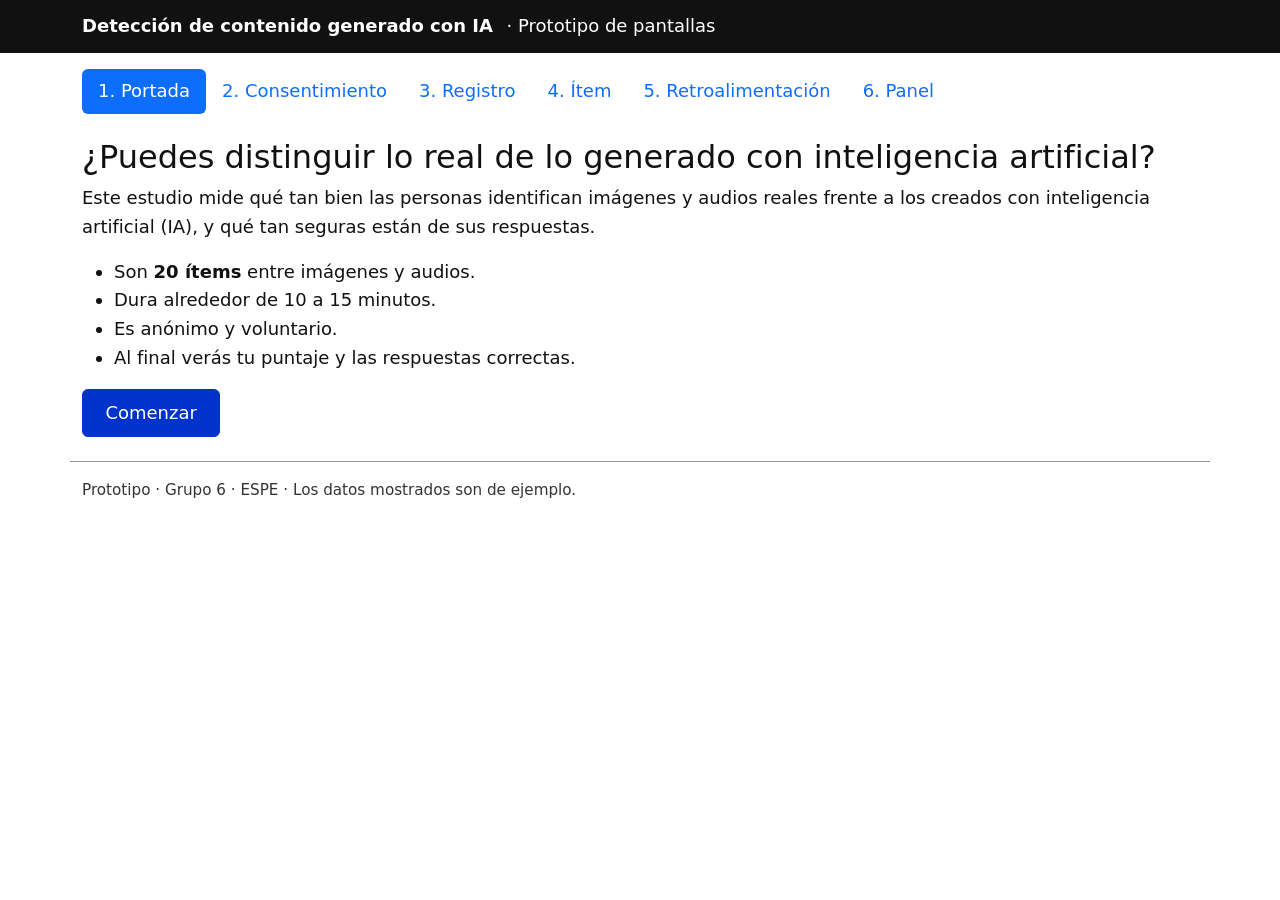
<file: public/prototipo/index.html>
<!DOCTYPE html>
<html lang="es">
<head>
  <meta charset="utf-8">
  <meta name="viewport" content="width=device-width, initial-scale=1">
  <title>Portada · Prototipo</title>
  <link href="https://cdn.jsdelivr.net/npm/bootstrap@5.3.3/dist/css/bootstrap.min.css" rel="stylesheet">
  <link href="../assets/estilo.css" rel="stylesheet">
</head>
<body>
  <a class="salto" href="#contenido">Saltar al contenido</a>
  <header class="barra"><div class="container"><strong>Detección de contenido generado con IA</strong> <span class="ms-2">· Prototipo de pantallas</span></div></header>
  <nav class="container pt-3" aria-label="Pantallas del prototipo"><ul class="nav nav-pills flex-wrap"><li class="nav-item"><a class="nav-link active" aria-current="page" href="index.html">1. Portada</a></li><li class="nav-item"><a class="nav-link" href="consentimiento.html">2. Consentimiento</a></li><li class="nav-item"><a class="nav-link" href="registro.html">3. Registro</a></li><li class="nav-item"><a class="nav-link" href="item.html">4. Ítem</a></li><li class="nav-item"><a class="nav-link" href="retroalimentacion.html">5. Retroalimentación</a></li><li class="nav-item"><a class="nav-link" href="panel.html">6. Panel</a></li></ul></nav>
  <main id="contenido" class="container py-4" tabindex="-1">
    <h1 class="h2">¿Puedes distinguir lo real de lo generado con inteligencia artificial?</h1>
    <p>Este estudio mide qué tan bien las personas identifican imágenes y audios reales frente a los creados con inteligencia artificial (IA), y qué tan seguras están de sus respuestas.</p>
    <ul>
      <li>Son <strong>20 ítems</strong> entre imágenes y audios.</li>
      <li>Dura alrededor de 10 a 15 minutos.</li>
      <li>Es anónimo y voluntario.</li>
      <li>Al final verás tu puntaje y las respuestas correctas.</li>
    </ul>
    <a class="btn btn-primary" href="consentimiento.html">Comenzar</a>
  </main>
  <footer class="container py-3 pie">Prototipo · Grupo 6 · ESPE · Los datos mostrados son de ejemplo.</footer>
</body>
</html>
</file>
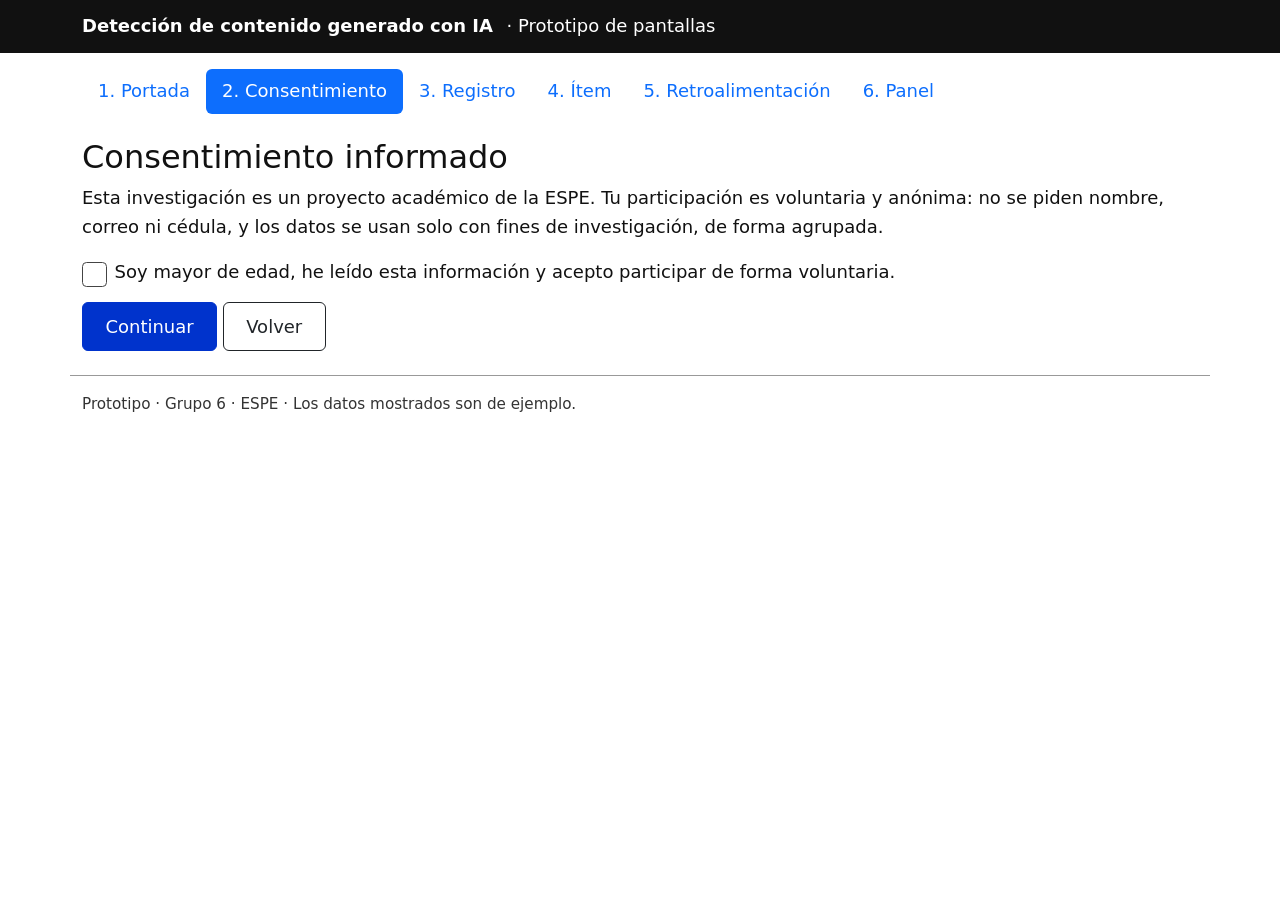
<file: public/prototipo/consentimiento.html>
<!DOCTYPE html>
<html lang="es">
<head>
  <meta charset="utf-8">
  <meta name="viewport" content="width=device-width, initial-scale=1">
  <title>Consentimiento · Prototipo</title>
  <link href="https://cdn.jsdelivr.net/npm/bootstrap@5.3.3/dist/css/bootstrap.min.css" rel="stylesheet">
  <link href="../assets/estilo.css" rel="stylesheet">
</head>
<body>
  <a class="salto" href="#contenido">Saltar al contenido</a>
  <header class="barra"><div class="container"><strong>Detección de contenido generado con IA</strong> <span class="ms-2">· Prototipo de pantallas</span></div></header>
  <nav class="container pt-3" aria-label="Pantallas del prototipo"><ul class="nav nav-pills flex-wrap"><li class="nav-item"><a class="nav-link" href="index.html">1. Portada</a></li><li class="nav-item"><a class="nav-link active" aria-current="page" href="consentimiento.html">2. Consentimiento</a></li><li class="nav-item"><a class="nav-link" href="registro.html">3. Registro</a></li><li class="nav-item"><a class="nav-link" href="item.html">4. Ítem</a></li><li class="nav-item"><a class="nav-link" href="retroalimentacion.html">5. Retroalimentación</a></li><li class="nav-item"><a class="nav-link" href="panel.html">6. Panel</a></li></ul></nav>
  <main id="contenido" class="container py-4" tabindex="-1">
    <h1 class="h2">Consentimiento informado</h1>
    <p>Esta investigación es un proyecto académico de la ESPE. Tu participación es voluntaria y anónima: no se piden nombre, correo ni cédula, y los datos se usan solo con fines de investigación, de forma agrupada.</p>
    <form action="registro.html">
      <div class="form-check mb-3">
        <input class="form-check-input" type="checkbox" id="acepto" required>
        <label class="form-check-label" for="acepto">Soy mayor de edad, he leído esta información y acepto participar de forma voluntaria.</label>
      </div>
      <button class="btn btn-primary" type="submit">Continuar</button>
      <a class="btn btn-outline-dark" href="index.html">Volver</a>
    </form>
  </main>
  <footer class="container py-3 pie">Prototipo · Grupo 6 · ESPE · Los datos mostrados son de ejemplo.</footer>
</body>
</html>
</file>
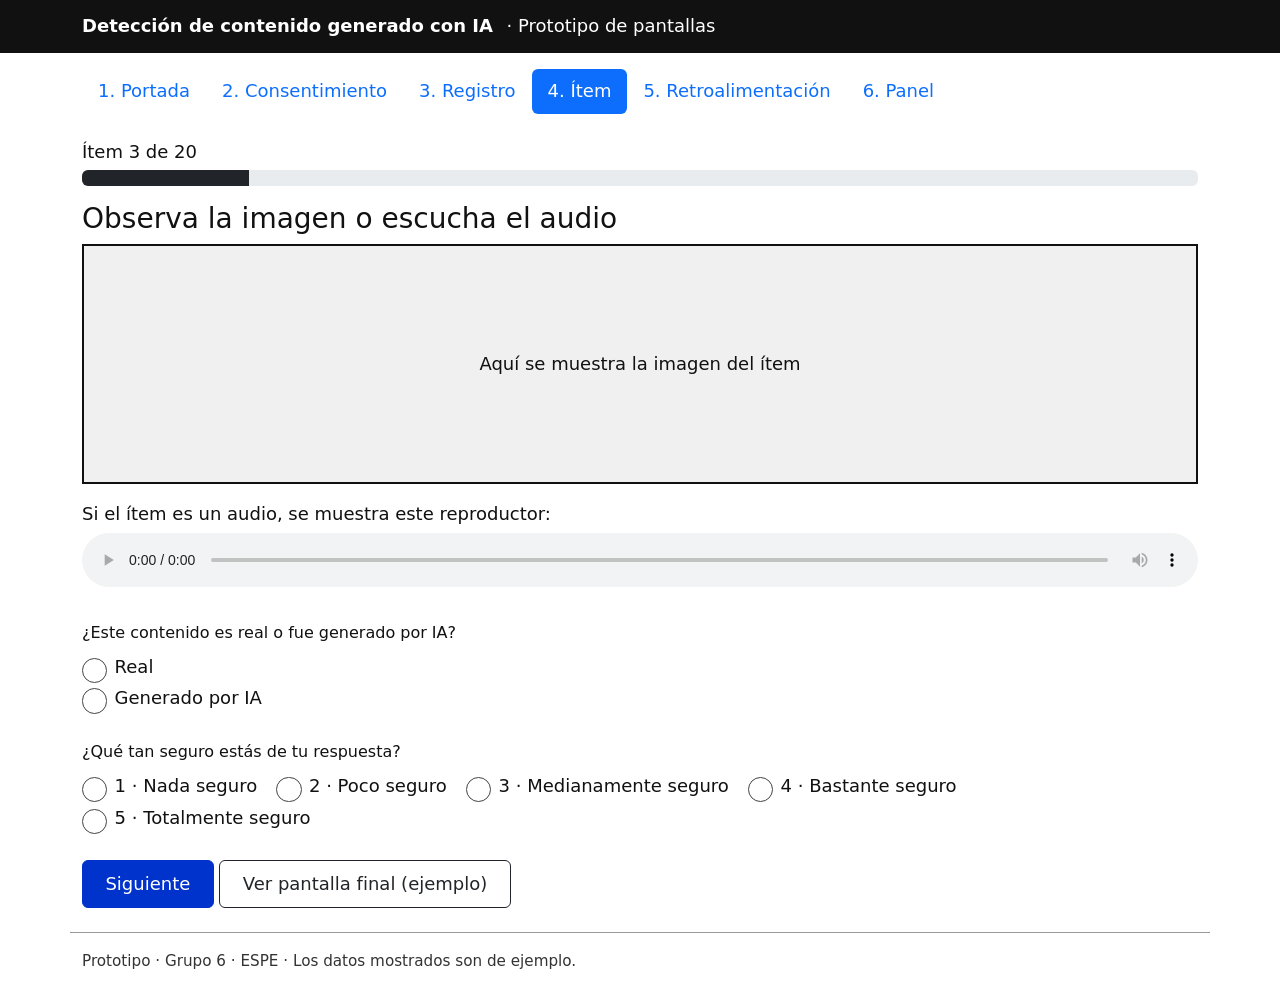
<file: public/prototipo/item.html>
<!DOCTYPE html>
<html lang="es">
<head>
  <meta charset="utf-8">
  <meta name="viewport" content="width=device-width, initial-scale=1">
  <title>Ítem · Prototipo</title>
  <link href="https://cdn.jsdelivr.net/npm/bootstrap@5.3.3/dist/css/bootstrap.min.css" rel="stylesheet">
  <link href="../assets/estilo.css" rel="stylesheet">
</head>
<body>
  <a class="salto" href="#contenido">Saltar al contenido</a>
  <header class="barra"><div class="container"><strong>Detección de contenido generado con IA</strong> <span class="ms-2">· Prototipo de pantallas</span></div></header>
  <nav class="container pt-3" aria-label="Pantallas del prototipo"><ul class="nav nav-pills flex-wrap"><li class="nav-item"><a class="nav-link" href="index.html">1. Portada</a></li><li class="nav-item"><a class="nav-link" href="consentimiento.html">2. Consentimiento</a></li><li class="nav-item"><a class="nav-link" href="registro.html">3. Registro</a></li><li class="nav-item"><a class="nav-link active" aria-current="page" href="item.html">4. Ítem</a></li><li class="nav-item"><a class="nav-link" href="retroalimentacion.html">5. Retroalimentación</a></li><li class="nav-item"><a class="nav-link" href="panel.html">6. Panel</a></li></ul></nav>
  <main id="contenido" class="container py-4" tabindex="-1">
    <p class="mb-1" id="progreso">Ítem 3 de 20</p>
    <div class="progress mb-3" role="progressbar" aria-labelledby="progreso" aria-valuenow="15" aria-valuemin="0" aria-valuemax="100"><div class="progress-bar bg-dark" style="width:15%"></div></div>
    <h1 class="h3">Observa la imagen o escucha el audio</h1>
    <div class="marco-item mb-3" role="img" aria-label="Espacio donde se mostrará la imagen del ítem">Aquí se muestra la imagen del ítem</div>
    <p class="mb-1">Si el ítem es un audio, se muestra este reproductor:</p>
    <audio class="w-100 mb-4" controls aria-label="Reproductor del audio del ítem"></audio>
    <form action="item.html">
      <fieldset class="mb-4"><legend class="form-label fs-6">¿Este contenido es real o fue generado por IA?</legend>
        <div class="form-check"><input class="form-check-input" type="radio" name="resp" id="real" required><label class="form-check-label" for="real">Real</label></div>
        <div class="form-check"><input class="form-check-input" type="radio" name="resp" id="ia"><label class="form-check-label" for="ia">Generado por IA</label></div>
      </fieldset>
      <fieldset class="mb-4 escala"><legend class="form-label fs-6">¿Qué tan seguro estás de tu respuesta?</legend>
        <div class="d-flex flex-wrap">
          <div class="form-check"><input class="form-check-input" type="radio" name="conf" id="c1" required><label class="form-check-label" for="c1">1 · Nada seguro</label></div>
          <div class="form-check"><input class="form-check-input" type="radio" name="conf" id="c2"><label class="form-check-label" for="c2">2 · Poco seguro</label></div>
          <div class="form-check"><input class="form-check-input" type="radio" name="conf" id="c3"><label class="form-check-label" for="c3">3 · Medianamente seguro</label></div>
          <div class="form-check"><input class="form-check-input" type="radio" name="conf" id="c4"><label class="form-check-label" for="c4">4 · Bastante seguro</label></div>
          <div class="form-check"><input class="form-check-input" type="radio" name="conf" id="c5"><label class="form-check-label" for="c5">5 · Totalmente seguro</label></div>
        </div>
      </fieldset>
      <button class="btn btn-primary" type="submit">Siguiente</button>
      <a class="btn btn-outline-dark" href="retroalimentacion.html">Ver pantalla final (ejemplo)</a>
    </form>
  </main>
  <footer class="container py-3 pie">Prototipo · Grupo 6 · ESPE · Los datos mostrados son de ejemplo.</footer>
</body>
</html>
</file>
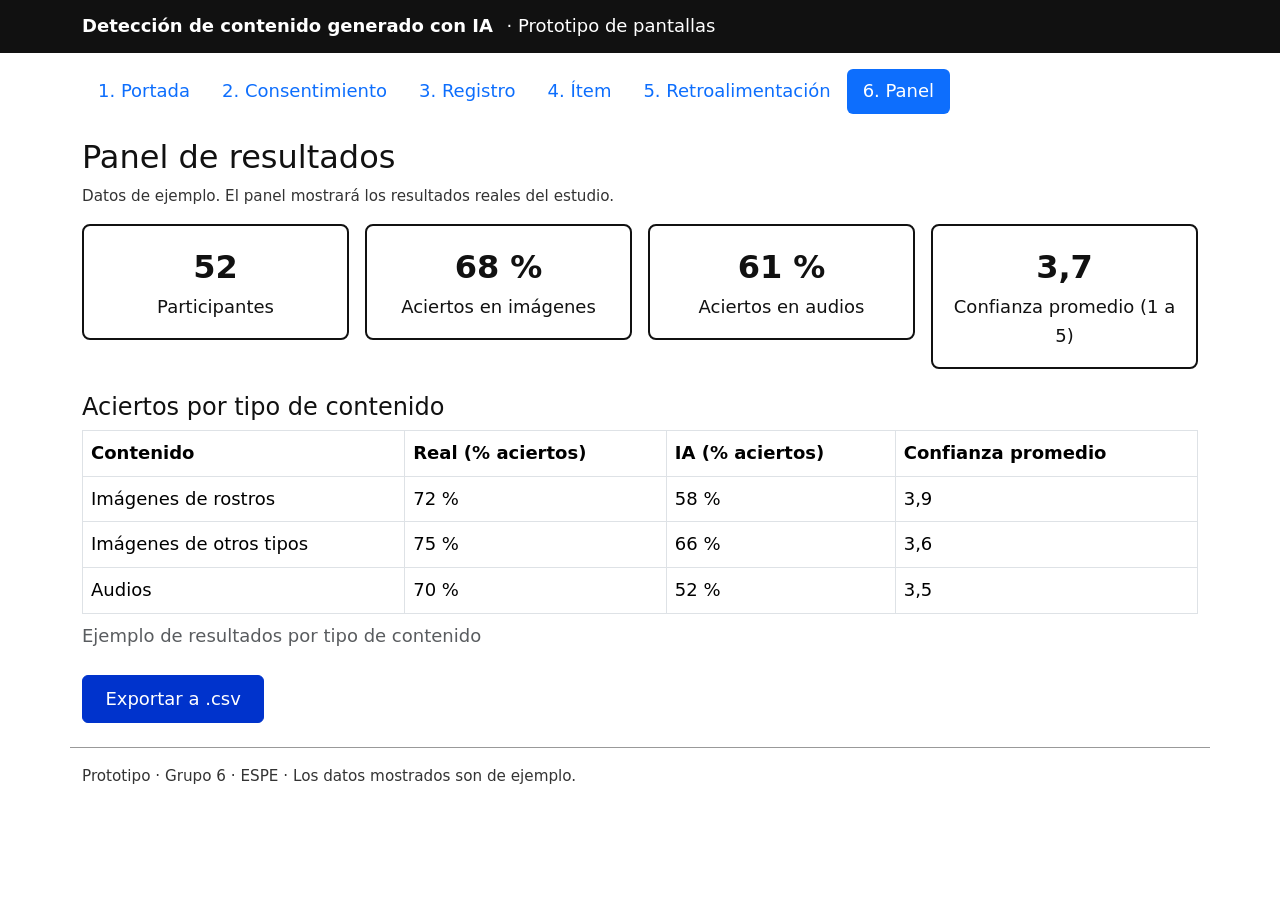
<file: public/prototipo/panel.html>
<!DOCTYPE html>
<html lang="es">
<head>
  <meta charset="utf-8">
  <meta name="viewport" content="width=device-width, initial-scale=1">
  <title>Panel del investigador · Prototipo</title>
  <link href="https://cdn.jsdelivr.net/npm/bootstrap@5.3.3/dist/css/bootstrap.min.css" rel="stylesheet">
  <link href="../assets/estilo.css" rel="stylesheet">
</head>
<body>
  <a class="salto" href="#contenido">Saltar al contenido</a>
  <header class="barra"><div class="container"><strong>Detección de contenido generado con IA</strong> <span class="ms-2">· Prototipo de pantallas</span></div></header>
  <nav class="container pt-3" aria-label="Pantallas del prototipo"><ul class="nav nav-pills flex-wrap"><li class="nav-item"><a class="nav-link" href="index.html">1. Portada</a></li><li class="nav-item"><a class="nav-link" href="consentimiento.html">2. Consentimiento</a></li><li class="nav-item"><a class="nav-link" href="registro.html">3. Registro</a></li><li class="nav-item"><a class="nav-link" href="item.html">4. Ítem</a></li><li class="nav-item"><a class="nav-link" href="retroalimentacion.html">5. Retroalimentación</a></li><li class="nav-item"><a class="nav-link active" aria-current="page" href="panel.html">6. Panel</a></li></ul></nav>
  <main id="contenido" class="container py-4" tabindex="-1">
    <h1 class="h2">Panel de resultados</h1>
    <p class="nota-ejemplo">Datos de ejemplo. El panel mostrará los resultados reales del estudio.</p>
    <div class="row g-3 mb-4">
      <div class="col-md-3"><div class="tarjeta-dato"><div class="valor">52</div>Participantes</div></div>
      <div class="col-md-3"><div class="tarjeta-dato"><div class="valor">68 %</div>Aciertos en imágenes</div></div>
      <div class="col-md-3"><div class="tarjeta-dato"><div class="valor">61 %</div>Aciertos en audios</div></div>
      <div class="col-md-3"><div class="tarjeta-dato"><div class="valor">3,7</div>Confianza promedio (1 a 5)</div></div>
    </div>
    <h2 class="h4">Aciertos por tipo de contenido</h2>
    <div class="table-responsive"><table class="table table-bordered">
      <caption>Ejemplo de resultados por tipo de contenido</caption>
      <thead><tr><th scope="col">Contenido</th><th scope="col">Real (% aciertos)</th><th scope="col">IA (% aciertos)</th><th scope="col">Confianza promedio</th></tr></thead>
      <tbody>
        <tr><td>Imágenes de rostros</td><td>72 %</td><td>58 %</td><td>3,9</td></tr>
        <tr><td>Imágenes de otros tipos</td><td>75 %</td><td>66 %</td><td>3,6</td></tr>
        <tr><td>Audios</td><td>70 %</td><td>52 %</td><td>3,5</td></tr>
      </tbody></table></div>
    <button class="btn btn-primary" type="button">Exportar a .csv</button>
  </main>
  <footer class="container py-3 pie">Prototipo · Grupo 6 · ESPE · Los datos mostrados son de ejemplo.</footer>
</body>
</html>
</file>
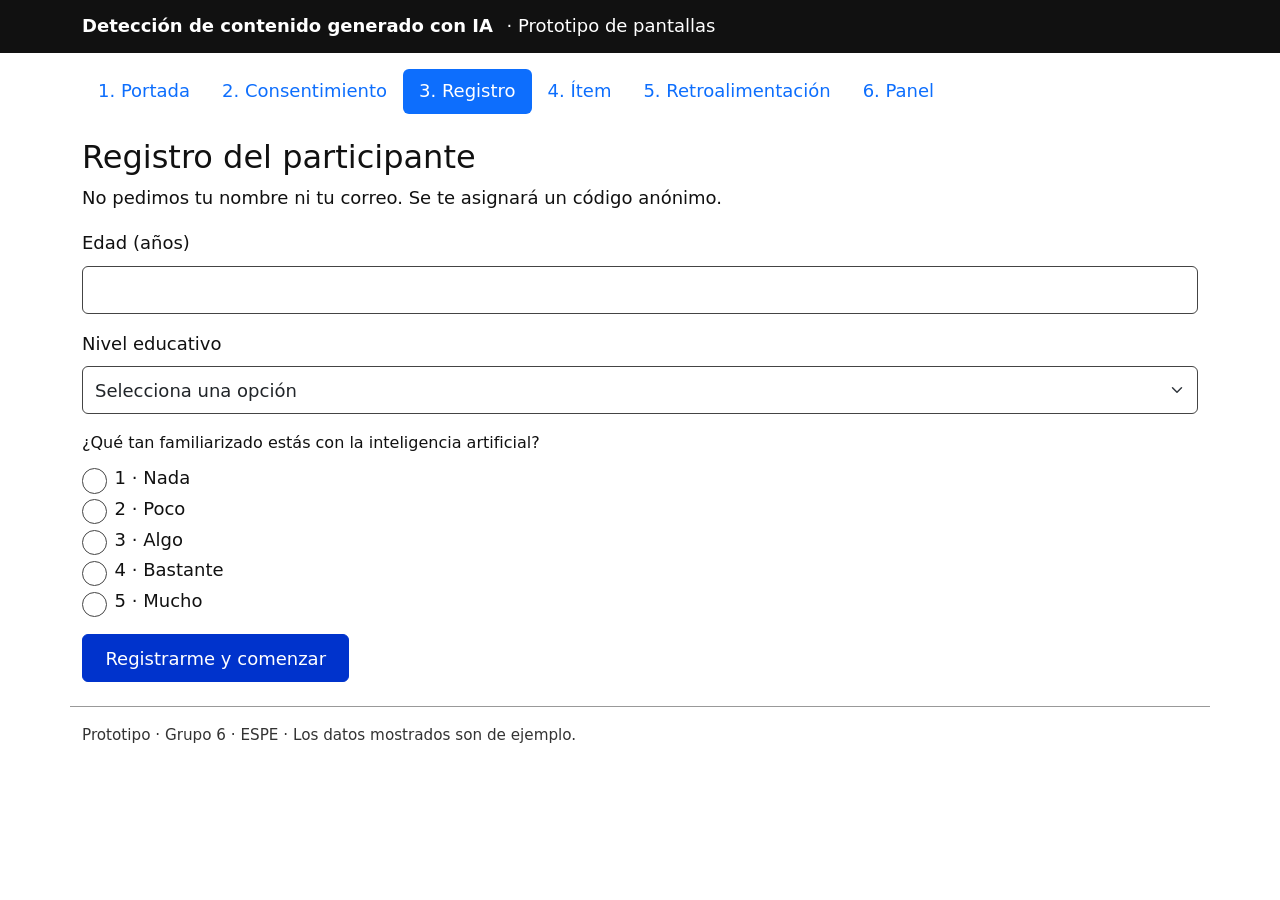
<file: public/prototipo/registro.html>
<!DOCTYPE html>
<html lang="es">
<head>
  <meta charset="utf-8">
  <meta name="viewport" content="width=device-width, initial-scale=1">
  <title>Registro · Prototipo</title>
  <link href="https://cdn.jsdelivr.net/npm/bootstrap@5.3.3/dist/css/bootstrap.min.css" rel="stylesheet">
  <link href="../assets/estilo.css" rel="stylesheet">
</head>
<body>
  <a class="salto" href="#contenido">Saltar al contenido</a>
  <header class="barra"><div class="container"><strong>Detección de contenido generado con IA</strong> <span class="ms-2">· Prototipo de pantallas</span></div></header>
  <nav class="container pt-3" aria-label="Pantallas del prototipo"><ul class="nav nav-pills flex-wrap"><li class="nav-item"><a class="nav-link" href="index.html">1. Portada</a></li><li class="nav-item"><a class="nav-link" href="consentimiento.html">2. Consentimiento</a></li><li class="nav-item"><a class="nav-link active" aria-current="page" href="registro.html">3. Registro</a></li><li class="nav-item"><a class="nav-link" href="item.html">4. Ítem</a></li><li class="nav-item"><a class="nav-link" href="retroalimentacion.html">5. Retroalimentación</a></li><li class="nav-item"><a class="nav-link" href="panel.html">6. Panel</a></li></ul></nav>
  <main id="contenido" class="container py-4" tabindex="-1">
    <h1 class="h2">Registro del participante</h1>
    <p>No pedimos tu nombre ni tu correo. Se te asignará un código anónimo.</p>
    <form action="item.html">
      <div class="mb-3"><label class="form-label" for="edad">Edad (años)</label>
        <input class="form-control" type="number" id="edad" min="18" max="99" inputmode="numeric" required></div>
      <div class="mb-3"><label class="form-label" for="nivel">Nivel educativo</label>
        <select class="form-select" id="nivel" required><option value="">Selecciona una opción</option>
          <option>Bachillerato</option><option>Tercer nivel (grado)</option><option>Cuarto nivel (posgrado)</option></select></div>
      <fieldset class="mb-3"><legend class="form-label fs-6">¿Qué tan familiarizado estás con la inteligencia artificial?</legend>
        <div class="form-check"><input class="form-check-input" type="radio" name="fam" id="f1" required><label class="form-check-label" for="f1">1 · Nada</label></div>
        <div class="form-check"><input class="form-check-input" type="radio" name="fam" id="f2"><label class="form-check-label" for="f2">2 · Poco</label></div>
        <div class="form-check"><input class="form-check-input" type="radio" name="fam" id="f3"><label class="form-check-label" for="f3">3 · Algo</label></div>
        <div class="form-check"><input class="form-check-input" type="radio" name="fam" id="f4"><label class="form-check-label" for="f4">4 · Bastante</label></div>
        <div class="form-check"><input class="form-check-input" type="radio" name="fam" id="f5"><label class="form-check-label" for="f5">5 · Mucho</label></div>
      </fieldset>
      <button class="btn btn-primary" type="submit">Registrarme y comenzar</button>
    </form>
  </main>
  <footer class="container py-3 pie">Prototipo · Grupo 6 · ESPE · Los datos mostrados son de ejemplo.</footer>
</body>
</html>
</file>
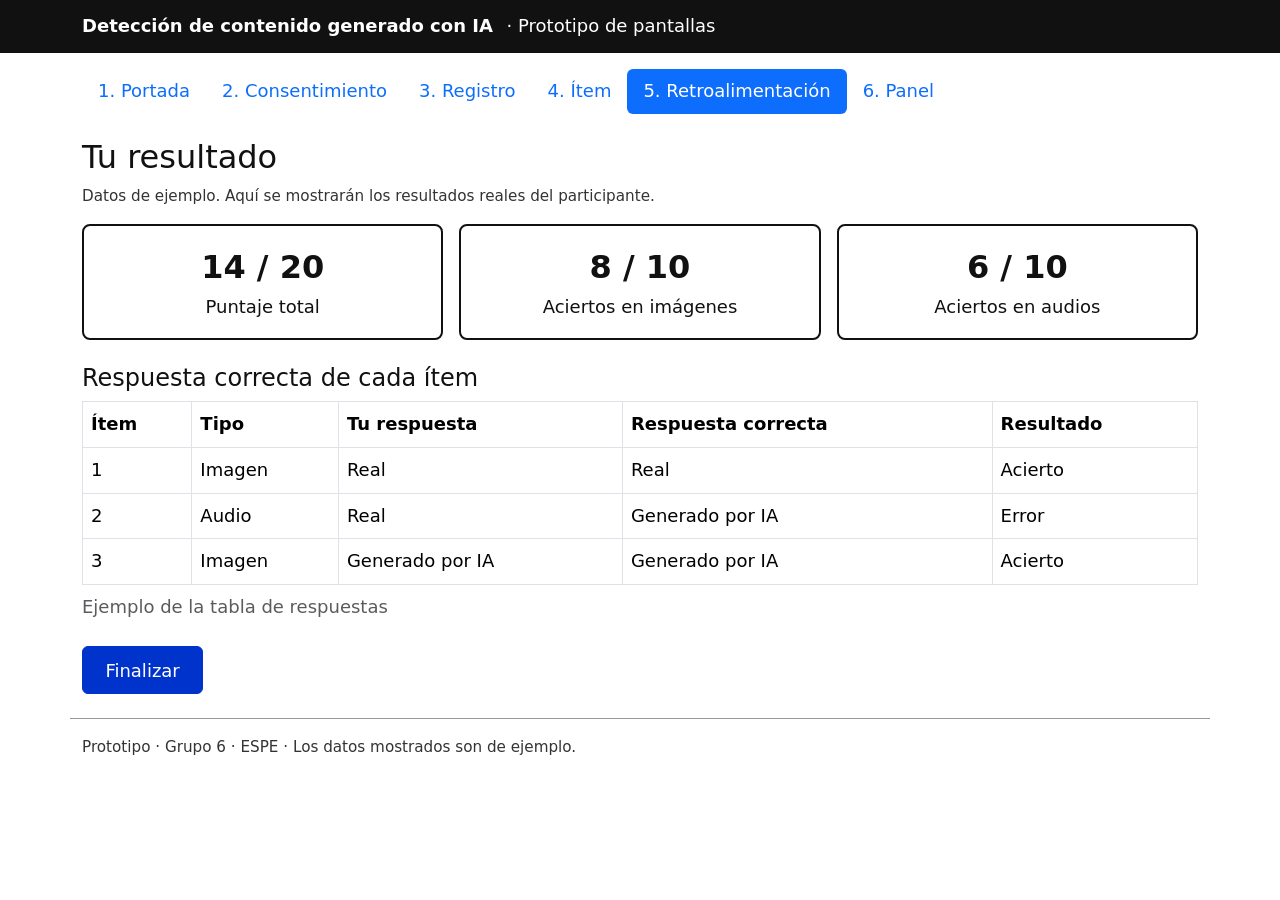
<file: public/prototipo/retroalimentacion.html>
<!DOCTYPE html>
<html lang="es">
<head>
  <meta charset="utf-8">
  <meta name="viewport" content="width=device-width, initial-scale=1">
  <title>Retroalimentación · Prototipo</title>
  <link href="https://cdn.jsdelivr.net/npm/bootstrap@5.3.3/dist/css/bootstrap.min.css" rel="stylesheet">
  <link href="../assets/estilo.css" rel="stylesheet">
</head>
<body>
  <a class="salto" href="#contenido">Saltar al contenido</a>
  <header class="barra"><div class="container"><strong>Detección de contenido generado con IA</strong> <span class="ms-2">· Prototipo de pantallas</span></div></header>
  <nav class="container pt-3" aria-label="Pantallas del prototipo"><ul class="nav nav-pills flex-wrap"><li class="nav-item"><a class="nav-link" href="index.html">1. Portada</a></li><li class="nav-item"><a class="nav-link" href="consentimiento.html">2. Consentimiento</a></li><li class="nav-item"><a class="nav-link" href="registro.html">3. Registro</a></li><li class="nav-item"><a class="nav-link" href="item.html">4. Ítem</a></li><li class="nav-item"><a class="nav-link active" aria-current="page" href="retroalimentacion.html">5. Retroalimentación</a></li><li class="nav-item"><a class="nav-link" href="panel.html">6. Panel</a></li></ul></nav>
  <main id="contenido" class="container py-4" tabindex="-1">
    <h1 class="h2">Tu resultado</h1>
    <p class="nota-ejemplo">Datos de ejemplo. Aquí se mostrarán los resultados reales del participante.</p>
    <div class="row g-3 mb-4">
      <div class="col-md-4"><div class="tarjeta-dato"><div class="valor">14 / 20</div>Puntaje total</div></div>
      <div class="col-md-4"><div class="tarjeta-dato"><div class="valor">8 / 10</div>Aciertos en imágenes</div></div>
      <div class="col-md-4"><div class="tarjeta-dato"><div class="valor">6 / 10</div>Aciertos en audios</div></div>
    </div>
    <h2 class="h4">Respuesta correcta de cada ítem</h2>
    <div class="table-responsive"><table class="table table-bordered align-middle">
      <caption>Ejemplo de la tabla de respuestas</caption>
      <thead><tr><th scope="col">Ítem</th><th scope="col">Tipo</th><th scope="col">Tu respuesta</th><th scope="col">Respuesta correcta</th><th scope="col">Resultado</th></tr></thead>
      <tbody>
        <tr><td>1</td><td>Imagen</td><td>Real</td><td>Real</td><td>Acierto</td></tr>
        <tr><td>2</td><td>Audio</td><td>Real</td><td>Generado por IA</td><td>Error</td></tr>
        <tr><td>3</td><td>Imagen</td><td>Generado por IA</td><td>Generado por IA</td><td>Acierto</td></tr>
      </tbody></table></div>
    <a class="btn btn-primary" href="index.html">Finalizar</a>
  </main>
  <footer class="container py-3 pie">Prototipo · Grupo 6 · ESPE · Los datos mostrados son de ejemplo.</footer>
</body>
</html>
</file>
<file: public/assets/estilo.css>
/* Accesibilidad (WCAG 2.1): texto grande, alto contraste y foco visible */
body { font-size: 1.125rem; line-height: 1.6; color: #111; background: #fff; }
.barra { background: #111; color: #fff; padding: .75rem 0; }
.pie { font-size: .95rem; color: #333; border-top: 1px solid #999; }
.salto { position: absolute; left: -999px; background: #fff; color: #000; padding: .5rem 1rem; z-index: 10; }
.salto:focus { left: 8px; top: 8px; }
a, .btn, input, select, textarea, audio { outline-offset: 3px; }
a:focus-visible, .btn:focus-visible, input:focus-visible, select:focus-visible, audio:focus-visible, #contenido:focus-visible {
  outline: 3px solid #0033cc; }
.btn { min-height: 48px; padding: .6rem 1.4rem; font-size: 1.125rem; }
.btn-primary { background: #0033cc; border-color: #0033cc; }
.form-control, .form-select { min-height: 48px; font-size: 1.125rem; border-color: #444; }
.form-check-input { width: 1.4em; height: 1.4em; border-color: #444; }
.form-check-label { padding-left: .35rem; }
.marco-item { border: 2px solid #111; min-height: 240px; display: flex; align-items: center; justify-content: center; background: #f0f0f0; }
.escala .form-check { margin-right: 1.2rem; }
.tarjeta-dato { border: 2px solid #111; border-radius: .5rem; padding: 1rem; text-align: center; }
.tarjeta-dato .valor { font-size: 2rem; font-weight: 700; }
.nota-ejemplo { font-size: .95rem; color: #333; }
</file>
